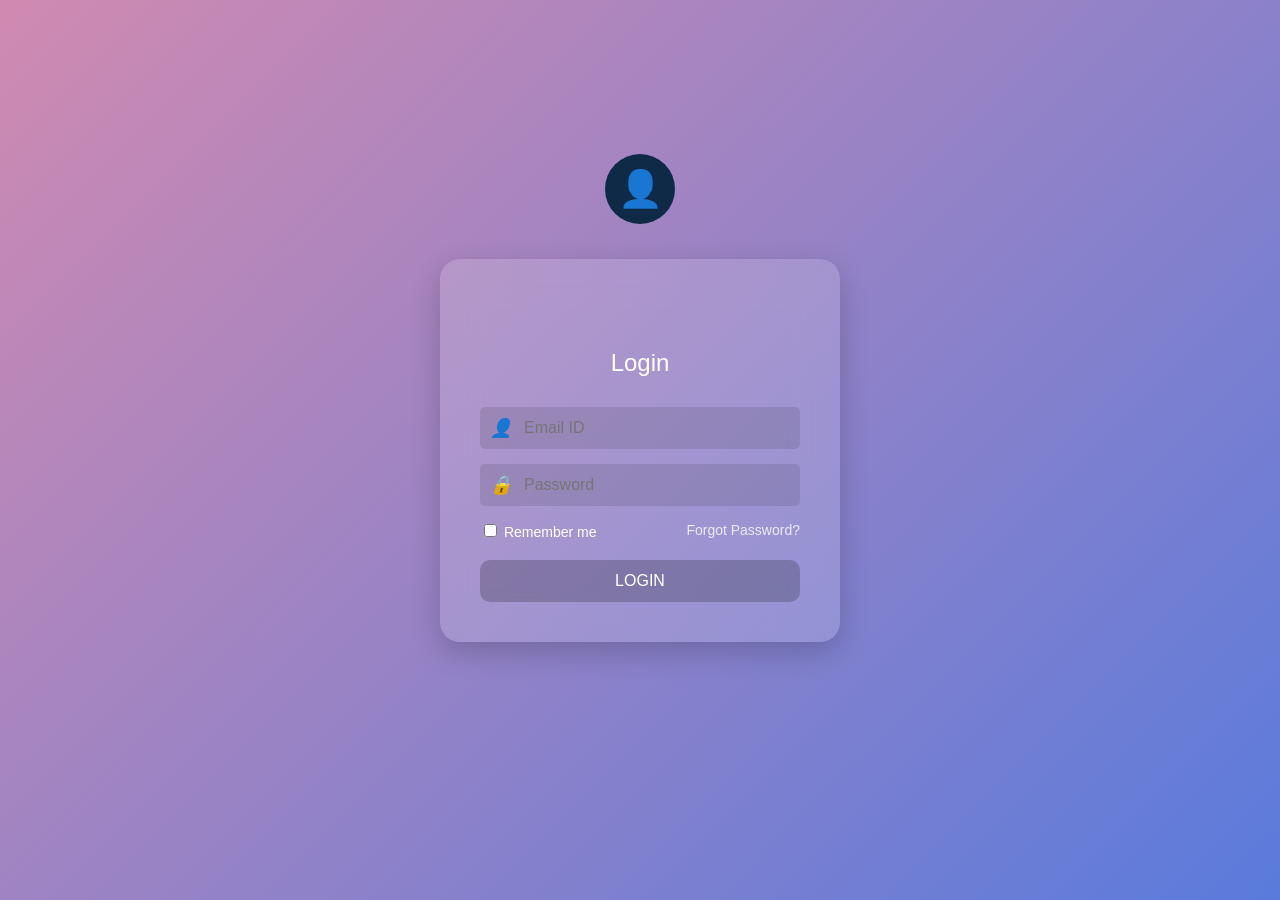
<file: index.html>
<!DOCTYPE html>
<html lang="en">
<head>
    <meta charset="UTF-8" />
    <meta name="viewport" content="width=device-width, initial-scale=1" />
    <title>Login</title>
    <link rel="stylesheet" href="styles.css/stylelogin.css" />
</head>
<body>

    <div class="login-container">
        <div class="avatar">👤</div>
        <h2>Login</h2>

        <!-- Contenedor para mensajes -->
        <div id="message"></div>

        <!-- Formulario -->
        <form id="loginForm">
            <div class="input-group">
                <i>👤</i>
                <input type="email" id="emailInput" name="email" placeholder="Email ID" required />
            </div>
            <div class="input-group">
                <i>🔒</i>
                <input type="password" id="passwordInput" name="password" placeholder="Password" required />
            </div>
            <div class="options">
                <label><input type="checkbox" name="remember" /> Remember me</label>
                <a href="#">Forgot Password?</a>
            </div>
            <button type="submit" id="btn" disabled>LOGIN</button>
        </form>
    </div>


    <!-- Lógica corregida -->
     <script src="Js/login.js"></script>
     <script src="Js/save_data.js"></script>

</body>
</html>
</file>
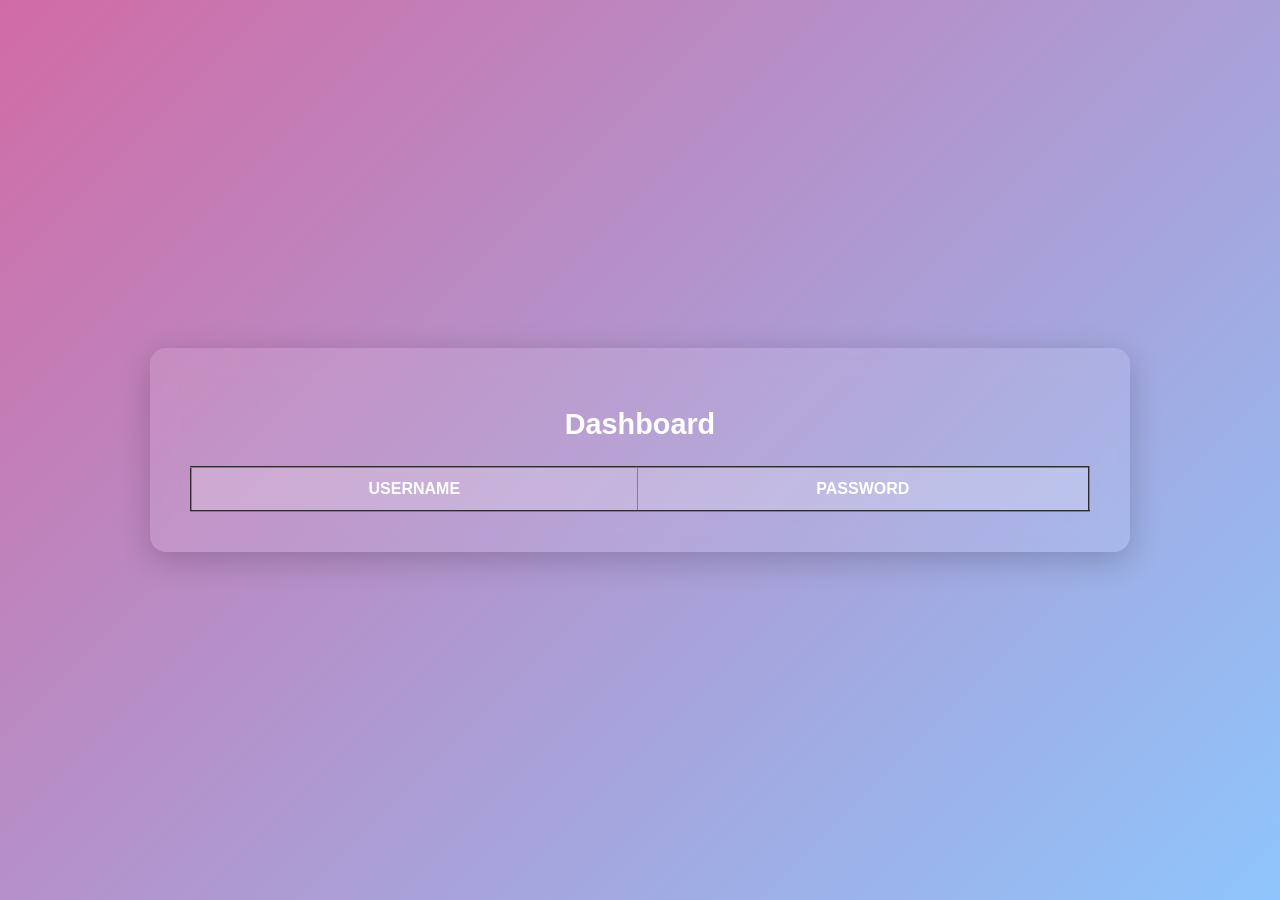
<file: html/dashboard.html>
<!DOCTYPE html>
<html lang="en">
<head>
    <meta charset="UTF-8">
    <meta name="viewport" content="width=device-width, initial-scale=1.0">
    <title>Dashboard</title>
    <link rel="stylesheet" href="../styles.css/styledash.css">
</head>
<body>
    <main class="card">
        <h1>Dashboard</h1>
        <table border="2">
            <thead>
                <tr>
                    <th>Username</th>
                    <th>Password</th>
                </tr>
            </thead>
            <tbody id="user_table"></tbody>
        </table>
    </main>

    <script src="../Js/local_storage.js"></script>
</body>
</html>
</file>
<file: styles.css/stylelogin.css>
/* Fuente y reset básico */
body {
    margin: 0;
    padding: 0;
    font-family: 'Segoe UI', Tahoma, Geneva, Verdana, sans-serif;
    background: linear-gradient(135deg, #d08ab1, #5a7bdc);
    height: 100vh;
    display: flex;
    justify-content: center;
    align-items: center;
}

/* Contenedor principal */
.login-container {
    background: rgba(255, 255, 255, 0.15);
    backdrop-filter: blur(20px);
    padding: 40px;
    border-radius: 20px;
    box-shadow: 0 10px 30px rgba(0, 0, 0, 0.2);
    width: 320px;
    text-align: center;
    position: relative;
}

/* Avatar */
.avatar {
    background-color: #0e2a47;
    color: white;
    font-size: 36px;
    width: 70px;
    height: 70px;
    border-radius: 50%;
    display: flex;
    justify-content: center;
    align-items: center;
    margin: -70px auto 20px auto;
    position: absolute;
    top: 0;
    left: 50%;
    transform: translate(-50%, -50%);
}

/* Título */
.login-container h2 {
    margin-top: 50px;
    margin-bottom: 30px;
    color: white;
    font-weight: normal;
}

/* Grupos de entrada */
.input-group {
    background: rgba(0, 0, 0, 0.1);
    margin: 15px 0;
    border-radius: 5px;
    display: flex;
    align-items: center;
    padding: 10px;
}

.input-group i {
    color: white;
    margin-right: 10px;
    font-size: 18px;
}

.input-group input {
    border: none;
    outline: none;
    background: transparent;
    color: white;
    width: 100%;
    font-size: 16px;
}

/* Opciones: recordar y olvidar */
.options {
    display: flex;
    justify-content: space-between;
    align-items: center;
    font-size: 14px;
    color: white;
    margin: 10px 0 20px;
}

.options a {
    color: white;
    text-decoration: none;
    opacity: 0.8;
}

.options a:hover {
    text-decoration: underline;
}

/* Botón de login */
button[type="submit"] {
    background-color: rgba(0, 0, 0, 0.2);
    color: white;
    border: none;
    padding: 12px;
    border-radius: 10px;
    width: 100%;
    cursor: pointer;
    font-size: 16px;
    transition: background-color 0.3s ease;
}

button[type="submit"]:hover {
    background-color: rgba(0, 0, 0, 0.3);
}
</file>
<file: styles.css/styledash.css>
/* Fondo general con degradado */
body {
    font-family: 'Segoe UI', Arial, sans-serif;
    margin: 0;
    padding: 0;
    display: flex;
    justify-content: center;
    align-items: center;
    min-height: 100vh;
    background: linear-gradient(135deg, #d16ba5, #8ec5fc);
}

/* Contenedor principal (card) */
.card {
    background: rgba(255, 255, 255, 0.1);
    border-radius: 16px;
    padding: 40px;
    width: 90%;
    max-width: 900px;
    text-align: center;
    backdrop-filter: blur(12px);
    box-shadow: 0 8px 32px rgba(0, 0, 0, 0.2);
}

/* Título */
.card h1 {
    color: #fff;
    font-size: 1.8rem;
    margin-bottom: 25px;
}

/* Tabla */
table {
    width: 100%;
    border-collapse: collapse;
    font-size: 16px;
    color: #fff;
}

/* Encabezados */
th {
    background: rgba(255, 255, 255, 0.2);
    color: #fff;
    padding: 12px;
    text-transform: uppercase;
    font-weight: 600;
}

/* Celdas */
td {
    padding: 12px;
    border-bottom: 1px solid rgba(255, 255, 255, 0.2);
    text-align: center;
}

/* Filas alternas */
tr:nth-child(even) {
    background: rgba(255, 255, 255, 0.1);
}

/* Hover sobre filas */
tr:hover {
    background: rgba(255, 255, 255, 0.2);
    transition: background 0.2s ease-in-out;
}
</file>
